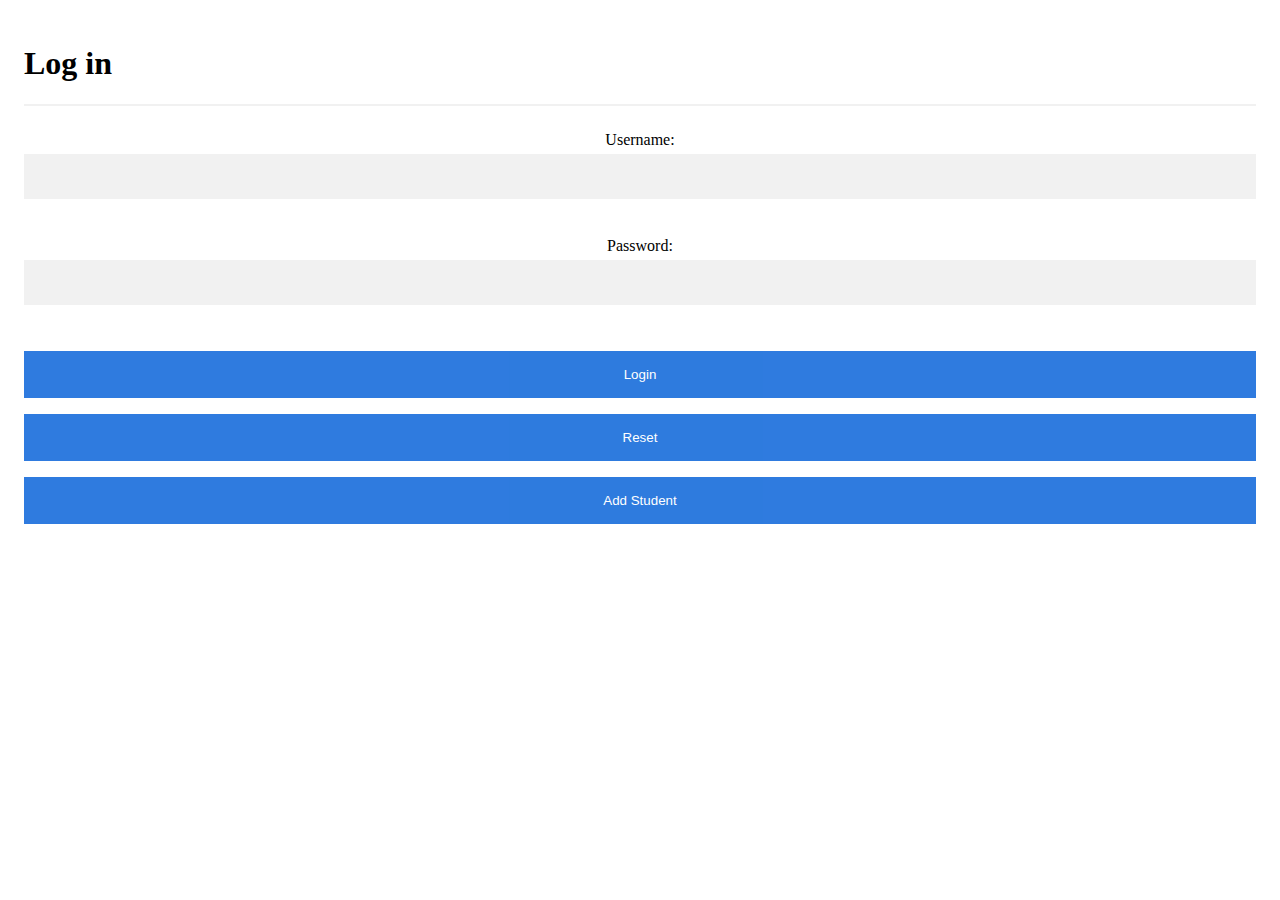
<file: Web project/WebContent/index.html>
<!DOCTYPE html>
<html>
   <head>
       <title>My Login Page</title>
       
    
       <link rel='stylesheet' type='text/css' media='screen' href='mycss1.css'>
       
 <script>
function validateForm(){
	if(document.getElementById('user').value == ''){
		alert ('Username is compulsory');
		
	}
	else if (document.getElementById('pass').value == ''){
		alert ('You entered an invalid password');
		
	}
	else {
		//everything is valid
		document.getElementById('form').submit();
	}
}

function validateForm2(){
	if(document.getElementById('user').value == ''){
		alert ('Username is compulsory');
		
	}
	else if (document.getElementById('pass').value == ''){
		alert ('You entered an invalid password');
		
	}
	else {
		//everything is valid
		document.getElementById('form2').submit();
	}
}
</script>
       
   <head/>


    <body>
    <div class ='contain'>
    <h1>Log in </h1>
    <hr>
    
    <center>
    
    <form id ='form' action = 'login.jsp'   method = 'post'>
     <p> Username: <input type= 'text' name='username' id='user' /></p>
     <p>Password:  <input type='password' name= 'password' id='pass'/></p>
     
 
     <p>
     <button id='btLogin' type = 'button' onclick= "validateForm()" class='contain Btn'>  Login   </button>
        <button type ='reset' class='contain Btn'>  Reset      </button>
       <a href ="Add.html"><button type = 'button' class='contain Btn' >  Add Student  </button></a>
       </p>
     
     <form/>
     
     
   
     
     
     
     <center/>
     </div>
     </body>
</html>
</file>
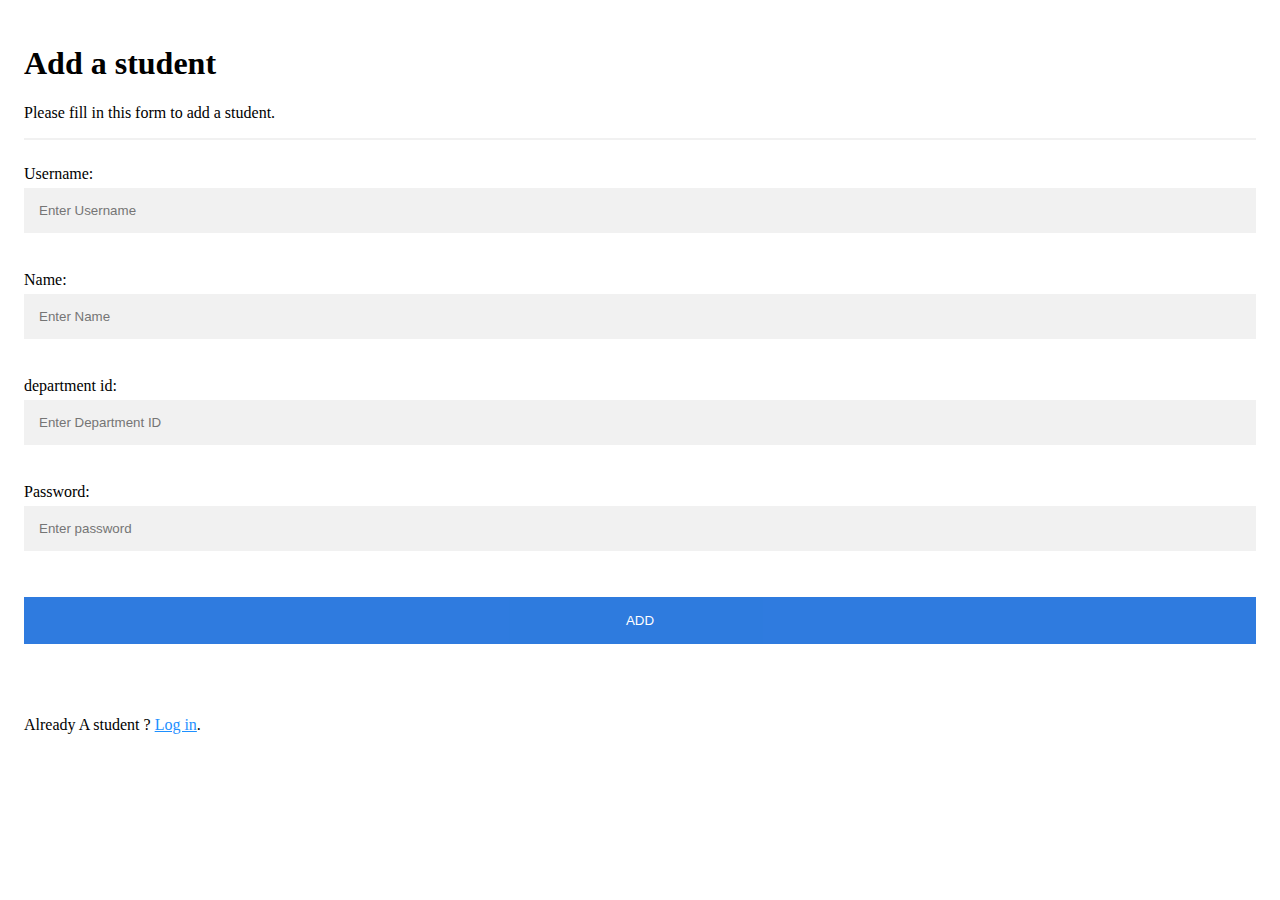
<file: Web project/WebContent/Add.html>
<!DOCTYPE html>
<html>
<head>
<meta charset="ISO-8859-1">
<title>Add a Student</title>

<link rel='stylesheet' type='text/css' media='screen' href='mycss1.css'>
<script>

 
 function validateForm(){
		if(document.getElementById('user').value == ''){
			alert ('User Name is compulsory');
			
		}
		else if(document.getElementById('name').value == ''){
			alert ('Name is compulsory');
			
		}
		else if(document.getElementById('dep').value == ''){
			alert ('department id is compulsory');
			
		}
		else if (document.getElementById('pass').value == ''){
			alert ('You entered an invalid password');
			
		}
		else {
			//everything is valid
			document.getElementById('form').submit();
		}
	}
	</script>
	
	
</head>
<body>

   <div class ='contain'>
   
   <h1>Add a student</h1>
            <p>Please fill in this form to add a student.</p>
            <hr>
            
            
            
<form id='form' action="StudentAddingProcess.jsp" method="POST">


	<p>Username: <input type="text" id='user' name="username"  placeholder="Enter Username" /></p> 
	<p>Name: <input type="text" id='name' name="name"  placeholder="Enter Name"/></p>
	<p>department id: <input id='dep' type="text" name="department"  placeholder="Enter Department ID" /></p>
	<p>Password: <input type="password" id='pass' name="pass"  placeholder="Enter password"/></p>
	
	<p><button type="button" onclick ='validateForm()' class='contain Btn' >ADD</button></p>
	
	</div>
	
	
	<div class="contain  login">
            <p>Already A student ? <a href="index.html">Log in</a>.</p>
       
       
</form>

 </div>
</body>
</html>
</file>
<file: Web project/WebContent/mycss1.css>
@charset "ISO-8859-1";
* {
    box-sizing: border-box
}




.contain {
    padding: 16px;
}




input[type=text],
input[type=password] {
    width: 100%;
    padding: 15px;
    margin: 5px 0 22px 0;
    display: inline-block;
    border: none;
    background: #f1f1f1;
}

input[type=text]:focus,
input[type=password]:focus {
    background-color: #ddd;
    outline: none;
}




hr {
    border: 1px solid #f1f1f1;
    margin-bottom: 25px;
}




.Btn {
    background-color: rgb(24, 109, 219);
    color: white;
    padding: 16px 20px;
    margin: 8px 0;
    border: none;
    cursor: pointer;
    width: 100%;
    opacity: 0.9;
}

.addBtn:hover {
    opacity: 1;
}



a {
    color: dodgerblue;
}




.signin {
    background-color: #f1f1f1;
    text-align: center;
}
</file>
